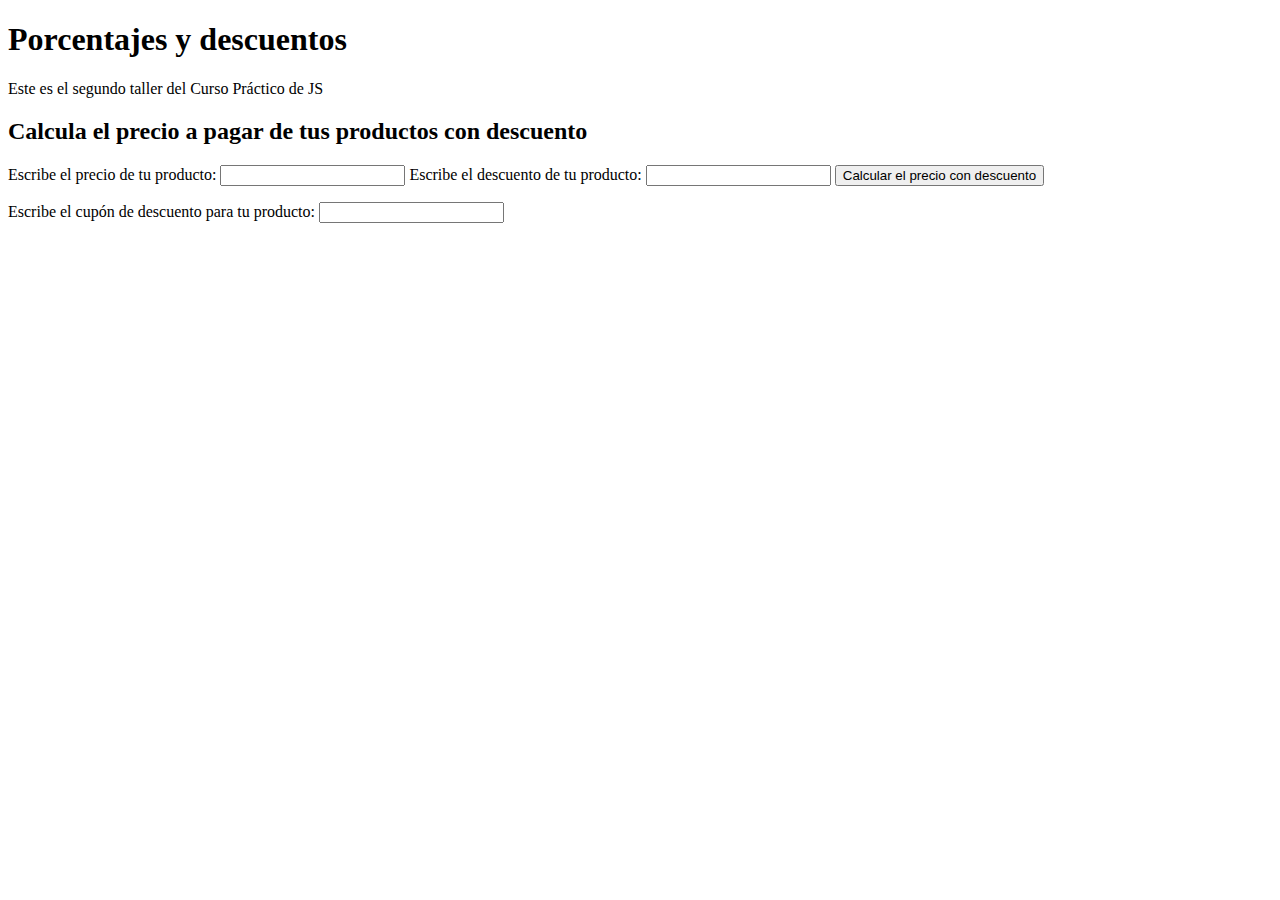
<file: infoPlatzi/descuentos.html>
<!DOCTYPE html>
<html lang="en">
  <head>
    <meta charset="UTF-8" />
    <meta http-equiv="X-UA-Compatible" content="IE=edge" />
    <meta name="viewport" content="width=device-width, initial-scale=1.0" />
    <title>Porcentajes y descuentos</title>
  </head>
  <body>
    <header>
      <h1>Porcentajes y descuentos</h1>

      <p>Este es el segundo taller del Curso Práctico de JS</p>
    </header>

    <section>
      <h2>Calcula el precio a pagar de tus productos con descuento</h2>

      <form action="">
        <label for="inputPrice">Escribe el precio de tu producto: </label>
        <input type="number" id="inputPrice" />
        <label for="inputDiscount">Escribe el descuento de tu producto: </label>
        <input type="number" id="inputDiscount" />
        <button type="button" onclick="onClickButtonPriceDiscountCoupon()">
          Calcular el precio con descuento
        </button>

        <p id="resultPrice"></p>
      </form>
    </section>
    <section>
      <label for="inputCoupon"
        >Escribe el cupón de descuento para tu producto:</label
      >
      <input id="inputCoupon" type="text" />
    </section>
    <script src="descuentos.js"></script>
  </body>
</html>
</file>
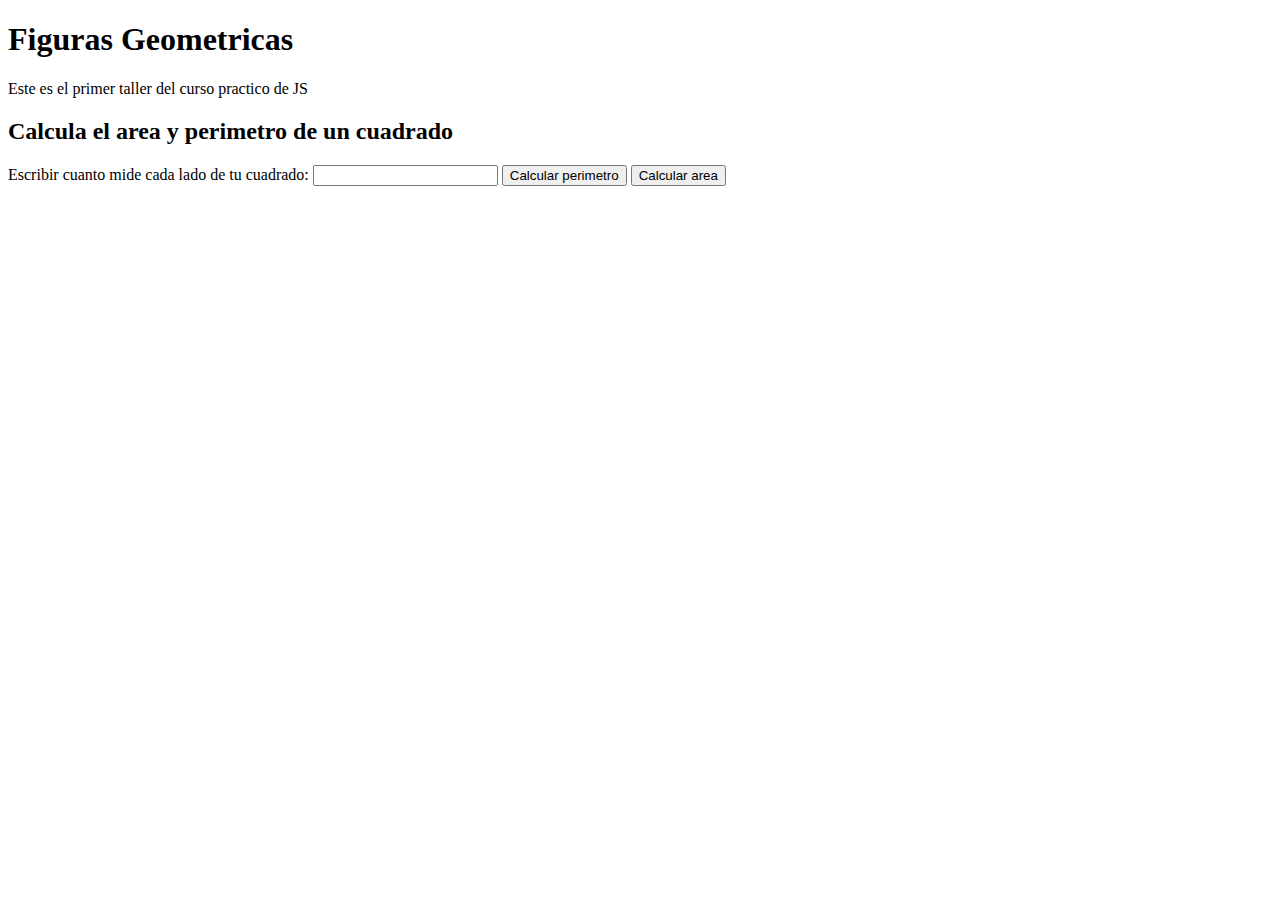
<file: infoPlatzi/figuras.html>
<!DOCTYPE html>
<html lang="en">
  <head>
    <meta charset="UTF-8" />
    <meta http-equiv="X-UA-Compatible" content="IE=edge" />
    <meta name="viewport" content="width=device-width, initial-scale=1.0" />
    <title>Figuras Geometricas</title>
  </head>
  <body>
    <header>
      <h1>Figuras Geometricas</h1>
      <p>Este es el primer taller del curso practico de JS</p>
    </header>

    <section>
      <h2>Calcula el area y perimetro de un cuadrado</h2>
      <form action="">
        <label for="inputCuadrado">
          Escribir cuanto mide cada lado de tu cuadrado:
        </label>
        <input type="number" id="inputCuadrado" />
        <button type="button" onclick="calcularPerimetroCuadrado()">
          Calcular perimetro
        </button>
        <button type="button" onclick="calcularAreaCuadrado()">
          Calcular area
        </button>
      </form>
    </section>

    <script src="figuras.js"></script>
  </body>
</html>
</file>
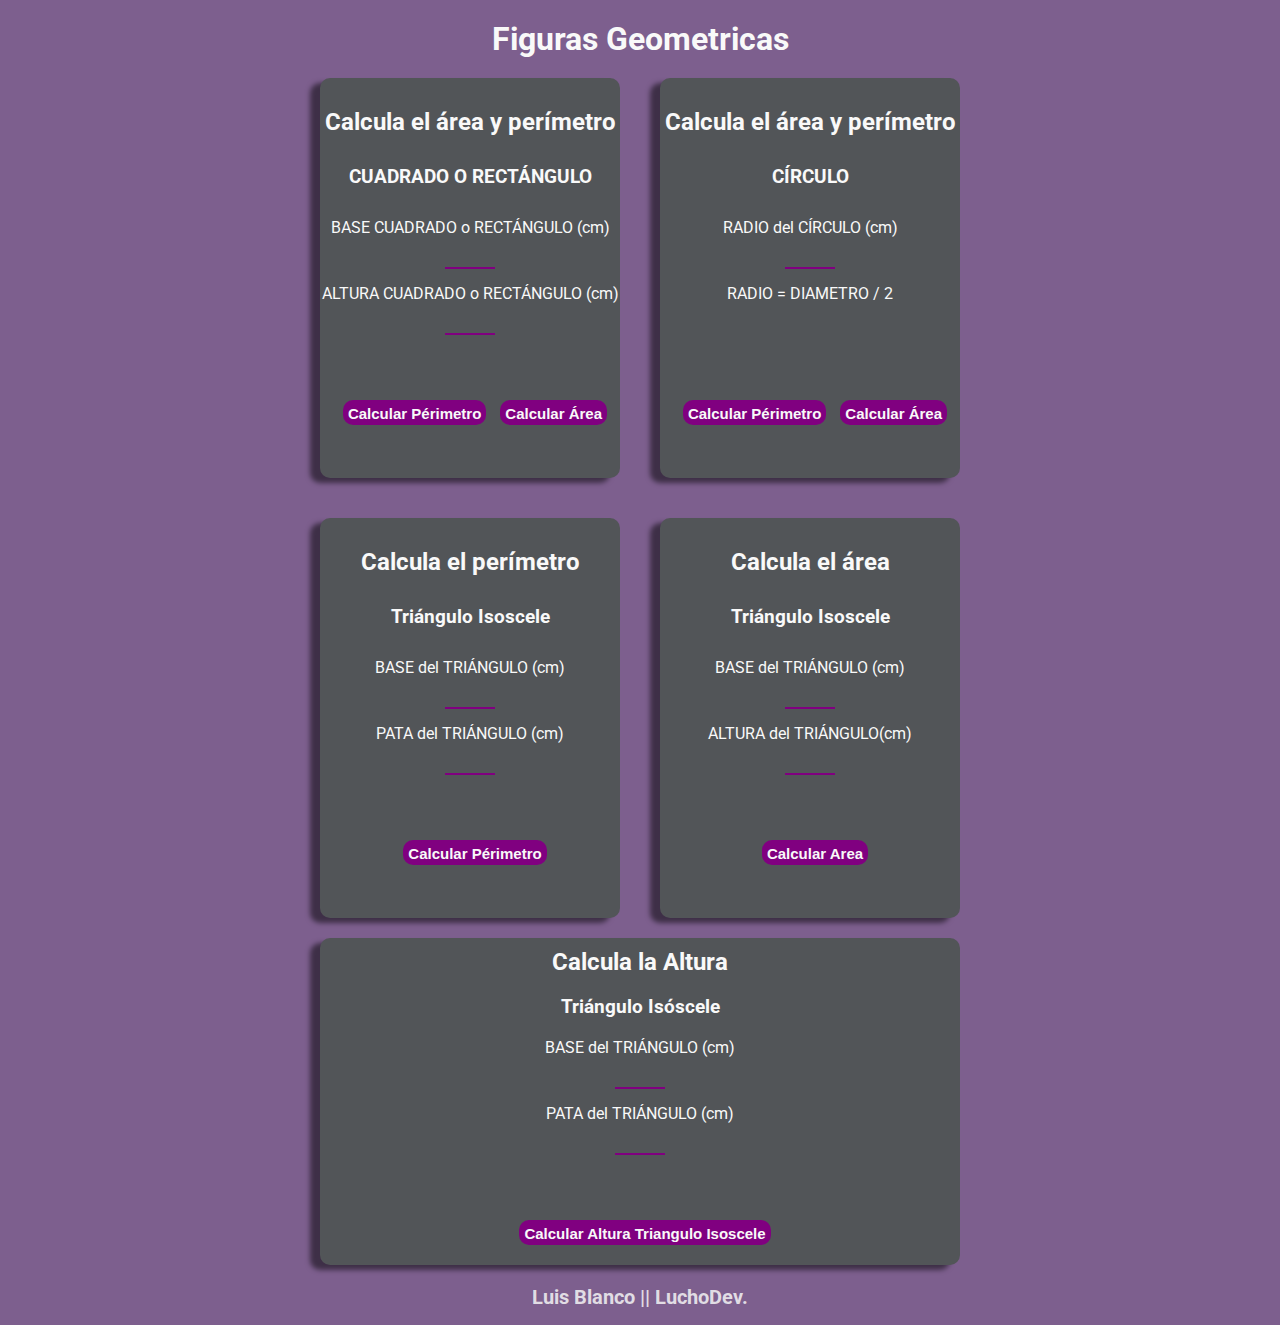
<file: website/figuras_geometricas/figuras.html>
<!DOCTYPE html>
<html lang="en">
  <head>
    <meta charset="UTF-8" />
    <meta http-equiv="X-UA-Compatible" content="IE=edge" />
    <meta name="viewport" content="width=device-width, initial-scale=1.0" />
    <link rel="stylesheet" href="css/style.css" />
    <title>Figuras Geometricas Input</title>
  </head>
  <body>
    <h1>Figuras Geometricas</h1>
    <main>
      <!-- Card the top -->
      <!-- Area Perimetro Cuadrado y Rectangulo -->
      <section class="card">
        <div class="card__title">
          <h2>Calcula el área y perímetro</h2>
          <h3>CUADRADO O RECTÁNGULO</h3>
        </div>
        <form action="" class="card__form">
          <label for="inputBaseRectangulo" class="container__form-label">
            <span> BASE CUADRADO o RECTÁNGULO (cm) </span></label
          >
          <input
            type="number"
            id="inputBaseRectangulo"
            class="container__form-input inputBase"
          />

          <label
            for="inputAlturaRectangulo"
            class="container__form-label inputAltura"
          >
            <span> ALTURA CUADRADO o RECTÁNGULO (cm)</span></label
          >
          <input
            type="number"
            id="inputAlturaRectangulo"
            class="container__form-input inputAltura"
          />
        </form>
        <div class="card__area-perimetro" id="areaPerimetro1"></div>
        <div class="card__container-button">
          <div class="card__center-button">
            <button
              type="button"
              class="card__button-perimetro"
              onclick="calcularPerimetroRectangulo()"
            >
              Calcular Périmetro
            </button>

            <button
              type="button"
              class="card__button-area"
              onclick="calcularAreaRectangulo()"
            >
              Calcular Área
            </button>
          </div>
        </div>
      </section>
      <!-- Area Perimetro Círculo -->
      <section class="card">
        <div class="card__title">
          <h2>Calcula el área y perímetro</h2>
          <h3>CÍRCULO</h3>
        </div>
        <form action="" class="card__form">
          <label for="inputRadioCirculo" class="container__form-label"
            ><span> RADIO del CÍRCULO (cm)</span></label
          >
          <input
            type="number"
            id="inputRadioCirculo"
            class="container__form-input inputBase"
          />

          <label for="" class="container__form-label">
            <span> RADIO = DIAMETRO / 2 </span></label
          >
          <input class="container__form-input inputNone" type="number" />
        </form>
        <div class="card__area-perimetro" id="areaPerimetro2"></div>
        <div class="card__container-button">
          <div class="card__center-button">
            <button
              type="button"
              class="card__button-perimetro"
              onclick="calcularPerimetroCirculo()"
            >
              Calcular Périmetro
            </button>

            <button
              type="button"
              class="card__button-area"
              onclick="calcularAreaCirculo()"
            >
              Calcular Área
            </button>
          </div>
        </div>
      </section>
      <!-- Card the bottom -->
      <!-- Perimetro Triangulo -->
      <section class="card">
        <div class="card__title">
          <h2>Calcula el perímetro</h2>
          <h3>Triángulo Isoscele</h3>
        </div>
        <form action="" class="card__form">
          <label for="inputBaseTrianguloPerimetro" class="container__form-label"
            ><span> BASE del TRIÁNGULO (cm) </span></label
          >
          <input
            type="number"
            id="inputBaseTrianguloPerimetro"
            class="container__form-input"
          />

          <label for="inputPataTriangulo" class="container__form-label">
            <span>PATA del TRIÁNGULO (cm) </span></label
          >
          <input
            type="number"
            id="inputPataTriangulo"
            class="container__form-input"
          />
        </form>
        <div class="card__area-perimetro" id="areaPerimetro3"></div>
        <div class="card__container-button">
          <div class="card__center-button">
            <button
              type="button"
              class="card__button-perimetro"
              onclick="calcularPerimetroTriangulo()"
            >
              Calcular Périmetro
            </button>
          </div>
        </div>
      </section>
      <!-- Area Triangulo -->
      <section class="card">
        <div class="card__title">
          <h2>Calcula el área</h2>
          <h3>Triángulo Isoscele</h3>
        </div>
        <form action="" class="card__form">
          <label for="inputBaseTriangulo" class="container__form-label"
            ><span> BASE del TRIÁNGULO (cm)</span></label
          >
          <input
            type="number"
            id="inputBaseTriangulo"
            class="container__form-input"
          />

          <label for="inputAlturaTriangulo" class="container__form-label"
            ><span> ALTURA del TRIÁNGULO(cm)</span></label
          >
          <input
            type="number"
            id="inputAlturaTriangulo"
            class="container__form-input"
          />
        </form>
        <div class="card__area-perimetro" id="areaPerimetro4"></div>
        <div class="card__container-button">
          <div class="card__center-button">
            <button
              type="button"
              class="card__button-area"
              onclick="calcularAreaTriangulo()"
            >
              Calcular Area
            </button>
          </div>
        </div>
      </section>
    </main>
    <!-- Altura del Triangulo Isosceles -->
    <section class="card__hipo">
      <h2>Calcula la Altura</h2>
      <h3>Triángulo Isóscele</h3>
      <form action="" class="card__hipo-form">
        <label for="inputBaseTriangle" class="container__hipo-label">
          <span> BASE del TRIÁNGULO (cm)</span></label
        >
        <input
          type="number"
          id="inputBaseTriangle"
          class="container__hipo-input"
        />

        <label for="inputPataTriangle" class="container__hipo-label">
          <span>PATA del TRIÁNGULO (cm)</span></label
        >
        <input
          type="number"
          id="inputPataTriangle"
          class="container__hipo-input"
        />
      </form>
      <div
        class="card__area-perimetro card__hipo-calcular"
        id="areaPerimetro5"
      ></div>
      <div class="card__container-button">
        <div class="card__center-button">
          <button
            type="button"
            class="card__button-altura"
            onclick="calcularAlturaTriangulo()"
          >
            Calcular Altura Triangulo Isoscele
          </button>
        </div>
      </div>
    </section>
    <footer>Luis Blanco || LuchoDev.</footer>
    <script src="js/app.js"></script>
  </body>
</html>
</file>
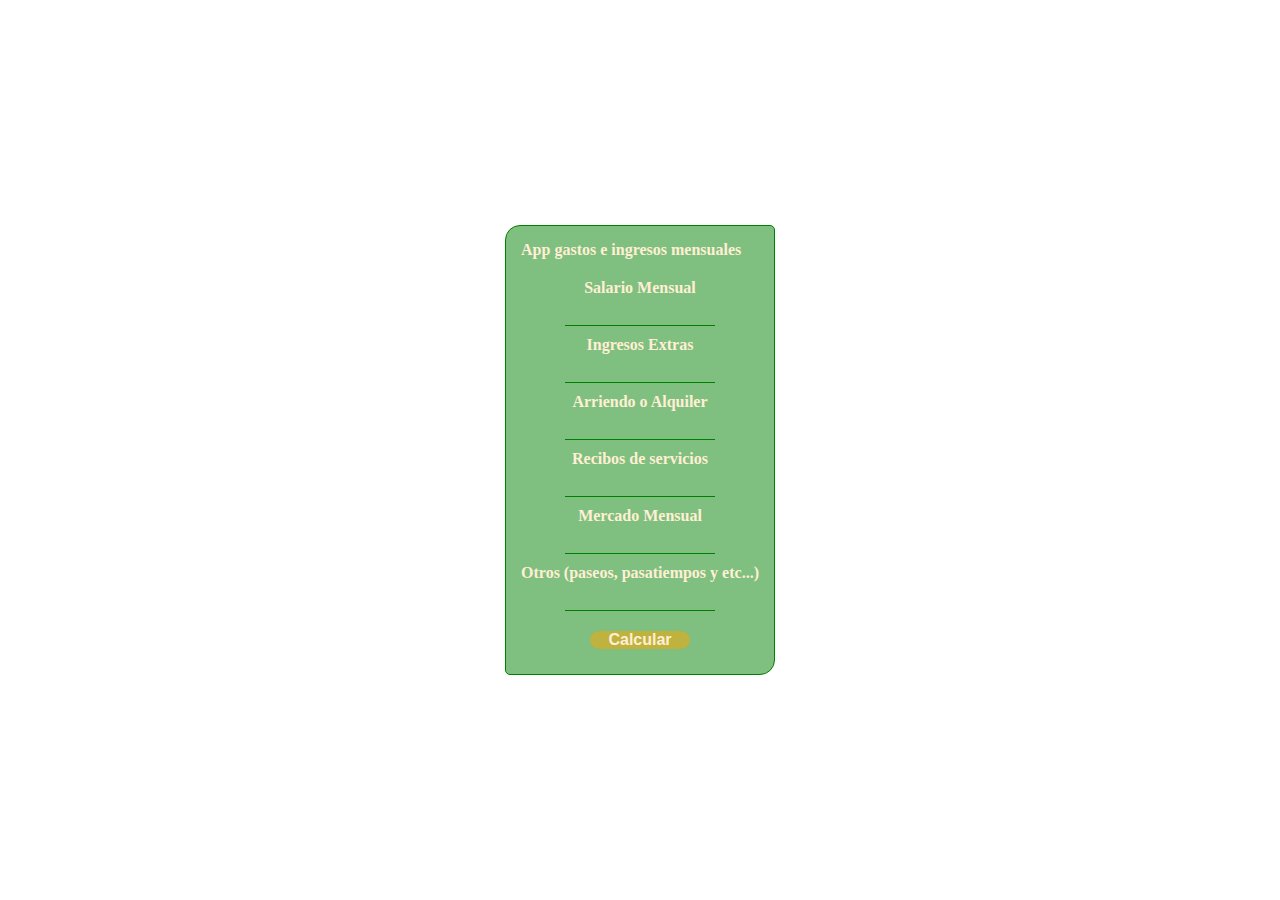
<file: website/ingresos_egresos/ingresosEgresos.html>
<!DOCTYPE html>
<html lang="en">
  <head>
    <meta charset="UTF-8" />
    <meta http-equiv="X-UA-Compatible" content="IE=edge" />
    <meta name="viewport" content="width=device-width, initial-scale=1.0" />
    <link rel="stylesheet" href="css/style.css" />
    <title>APP Ahorro y Gastos</title>
  </head>
  <body>
    <main>
      <section>
        <h1>App gastos e ingresos mensuales</h1>
        <form action="">
          <label for="salarioMensual">Salario Mensual</label>
          <input type="number" id="salarioMensual" />
          <label for="ingresosExtras">Ingresos Extras</label>
          <input type="number" id="ingresosExtras" />
          <label for="arriendo">Arriendo o Alquiler</label>
          <input type="number" id="arriendo" />
          <label for="servicios">Recibos de servicios</label>
          <input type="number" id="servicios" />
          <label for="mercado">Mercado Mensual</label>
          <input type="number" id="mercado" />
          <label for="otros">Otros (paseos, pasatiempos y etc...)</label>
          <input type="number" id="otros" />
          <button type="button" onclick="calcularIngresosEgresos()">
            Calcular
          </button>
        </form>
        <div id="box"></div>
      </section>
    </main>
    <script src="js/app.js"></script>
  </body>
</html>
</file>
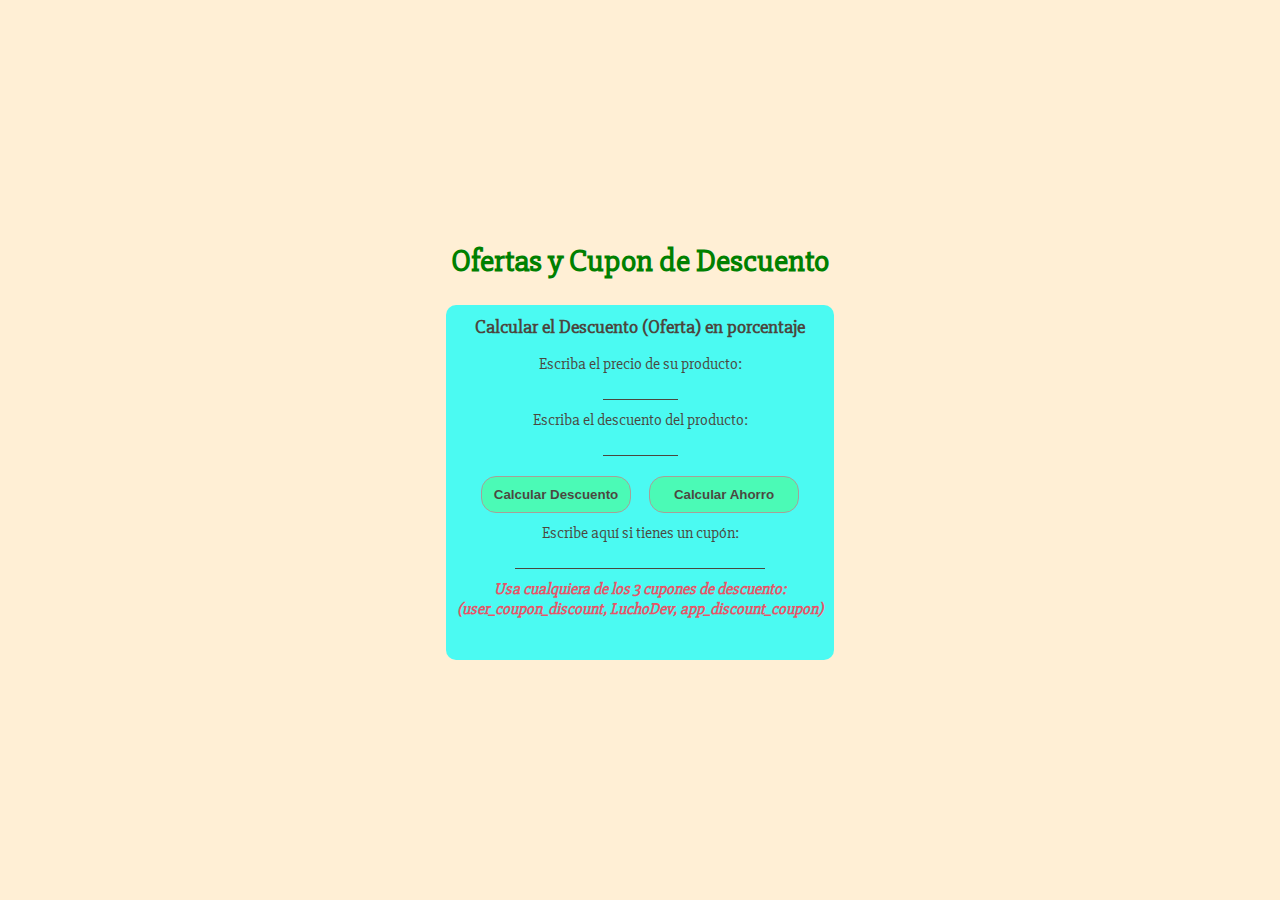
<file: website/oferta_cupon/cupon.html>
<!DOCTYPE html>
<html lang="en">
  <head>
    <meta charset="UTF-8" />
    <meta http-equiv="X-UA-Compatible" content="IE=edge" />
    <meta name="viewport" content="width=device-width, initial-scale=1.0" />
    <link rel="stylesheet" href="css/style.css" />
    <title>Ofertas y Cupon de Descuento</title>
  </head>
  <body>
    <main>
      <header>
        <h1>Ofertas y Cupon de Descuento</h1>
      </header>
      <!-- Section Card of Coupon Discount-->

      <section class="container__discount">
        <article class="container__discount--card">
          <h3 class="discount__title">
            Calcular el Descuento (Oferta) en porcentaje
          </h3>
          <form action="" class="container__discount--form">
            <label for="inputPrecio" class="discount__label"
              >Escriba el precio de su producto:</label
            >
            <input type="number" class="discount__input" id="inputPrice" />
            <label for="inputDescuento" class="discount__label"
              >Escriba el descuento del producto:
            </label>
            <input type="number" class="discount__input" id="inputDiscount" />
            <div class="buttom__box">
              <div class="buttom__box-center">
            <button
              type="button"
              class="discount__buttom"
              onclick="onClickButtonPriceDiscountCoupon()"
            >
              Calcular Descuento
            </button>
            <button
              type="button"
              class="discount__buttom"
              onclick="onClickButtonResultSaving()"
            >
              Calcular Ahorro
            </button>
          </div>
          </div>
            <label for="InputCoupon" class="discount__label"
              >Escribe aquí si tienes un cupón:
            </label>
            <input
              class="discount__input discount__cupon"
              id="inputCoupon"
              type="text"
            />
            <p class="coupon__discount">
              Usa cualquiera de los 3 cupones de descuento:
            </p>
            <p class="coupon__discount">
              (user_coupon_discount, LuchoDev, app_discount_coupon)
            </p>
            <p class="discount__view" id="resultPrice"></p>
          </p>
          <p class="discount__view" id="resultSaving"></p>
          </form>
        </article>
      </section>
    </main>
    <script src="js/app.js"></script>
  </body>
</html>
</file>
<file: website/figuras_geometricas/css/style.css>
@import url("https://fonts.googleapis.com/css2?family=Roboto:wght@100;400;700&display=swap");

* {
  box-sizing: border-box;
  margin: 0;
  padding: 0;
}

body {
  background-color: #7d5f8e;
  font-family: "Roboto", sans-serif;
  /* margin: 40px 0; */
  /* display: flex;
  justify-content: center; */
  display: grid;
  place-content: center;
}

h1 {
  margin: 20px 0;
  text-align: center;
  color: #f9f9f9;
}

main {
  height: 100%;
  display: grid;
  grid-template-columns: 1fr 1fr;
  grid-template-rows: 400px;
  justify-content: center;
  align-items: center;
  gap: 40px;
}

/* Container of the Card */
.card {
  background-color: #525558;
  width: 300px;
  height: 400px;
  border-radius: 10px;
  /* Para que nada salga de la caja*/
  overflow: hidden;
  box-shadow: -10px 5px 5px #00000080;
}

.card__title h2 {
  margin-top: 30px;
}

.card__title h3 {
  margin: 30px 0;
}

h2,
h3 {
  text-align: center;
  color: #f9f9f9;
}

.card__form {
  text-align: center;
  display: flex;
  flex-direction: column;
}

.container__form-label {
  color: #f9f9f9;
}

.container__form-input {
  margin: 15px auto;
  width: 50px;
  border: none;
  outline: none;
  background-color: #525558;
  border-bottom: 2px solid #800080;
  text-align: center;
  color: #f9f9f9;
}

.inputNone {
  border-color: transparent;
}

.card__area-perimetro {
  text-align: center;
  margin-top: 10px;
  font-size: 24px;
  font-weight: bold;
  color: #f9f9f9;
}

.card__container-button {
  width: 100%;
}

.card__center-button {
  text-align: center;
  margin-top: 50px;
}

.card__button-perimetro,
.card__button-area {
  height: 25px;
  border: none;
  background-color: purple;
  border-radius: 10px;
  padding: 5px;
  font-size: 15px;
  font-weight: bold;
  color: #f9f9f9;
  margin-left: 10px;
  cursor: pointer;
}

.card__button-perimetro:hover,
.card__button-area:hover {
  background-color: #f9f9f9;
  color: #800080;
}

/* Card calc hipo */

.card__hipo {
  background-color: #525558;
  border-radius: 10px;
  margin-top: 20px;
  overflow: hidden;
  box-shadow: -10px 5px 5px #00000080;
}

.card__hipo h2 {
  margin-top: 10px;
}

.card__hipo h3 {
  margin: 20px 0;
}

.card__hipo-form {
  text-align: center;
  display: flex;
  flex-direction: column;
}

.container__hipo-label {
  color: #f9f9f9;
}

.container__hipo-input {
  margin: 15px auto;
  width: 50px;
  border: none;
  outline: none;
  background-color: #525558;
  border-bottom: 2px solid #800080;
  text-align: center;
}

.card__center-button {
  margin-bottom: 20px;
}

.card__button-altura {
  height: 25px;
  border: none;
  background-color: purple;
  border-radius: 10px;
  padding: 5px;
  font-size: 15px;
  font-weight: bold;
  color: #f9f9f9;
  margin-left: 10px;
  cursor: pointer;
}

.card__button-altura:hover {
  background-color: #f9f9f9;
  color: #800080;
}

.container__hipo-input {
  color: #f9f9f9;
}

/* Footer */
footer {
  height: 40px;
  width: 100%;

  text-align: center;
  position: relative;
  top: 20px;
  font-size: 20px;
  font-weight: bold;
  color: #f9f9f9d2;
}

/* Ocultar por defecto */

/* Media Query Responsive */
@media (max-width: 576px) {
  main {
    display: grid;
    grid-template-columns: 1fr;
  }
}
</file>
<file: website/ingresos_egresos/css/style.css>
* {
  box-sizing: border-box;
  padding: 0;
  margin: 0;
  color: #ffefd5;
  font-weight: bold;
  font-size: 1rem;
}

h1 {
  margin: 0 0 10px 0;
}

main {
  display: grid;
  place-content: center;
  height: 100vh;
}

section {
  border: 1px solid #008000;
  padding: 15px;
  border-radius: 15px 5px;
  background-color: #00800080;
}

form {
  display: flex;
  flex-direction: column;
}

input {
  outline: none;
  border: none;
  border-bottom: 1px solid #008000;
  text-align: center;
  color: black;
  width: 150px;
  margin: auto;
  background-color: transparent;
  color: #ffefd5;
}

label {
  padding: 10px 0;
  text-align: center;
}

button {
  border: none;
  outline: none;
  background-color: #ffa50080;
  cursor: pointer;
  border-radius: 50px;
  width: 100px;
  margin: 20px auto 10px;
  font-weight: bold;
}

button:active {
  background-color: #ffffff;
  color: #008000;
}
</file>
<file: website/oferta_cupon/css/style.css>
@import url("https://fonts.googleapis.com/css2?family=Slabo+27px&display=swap");

* {
  box-sizing: border-box;
  margin: 0;
  padding: 0;
}

body {
  height: 100%;
  font-family: "Slabo 27px", serif;
  background-color: papayawhip;
}

h1 {
  margin-bottom: 25px;
  text-align: center;
  color: #008000;
}

main {
  height: 100vh;
  display: grid;
  place-content: center;
}

.container__discount--card {
  padding: 10px;
  border: 1px solid transparent;
  border-radius: 10px;
  background-color: #00ffff;
  opacity: 70%;
}

.discount__title {
  margin-bottom: 15px;
  text-align: center;
  font-weight: bold;
}

.container__discount--form {
  display: flex;
  flex-direction: column;
}

.discount__label {
  text-align: center;
}

.discount__input {
  outline: none;
  border: none;
  border-bottom: 1px solid #000000;
  background-color: transparent;
  width: 75px;
  margin: 10px auto;
  text-align: center;
}

.discount__cupon {
  width: 250px;
}

.buttom__box {
  width: 100%;
}

.buttom__box-center {
  text-align: center;
}

.discount__buttom {
  padding: 10px 0;
  display: inline-block;
  border: none;
  border-radius: 15px;
  width: 150px;
  margin: 10px auto;
  cursor: pointer;
  font-weight: bold;
  background-color: #00ffaa;
  border: 1px solid #808080;
}

.discount__buttom:nth-child(1) {
  margin-right: 15px;
}

.discount__buttom:hover {
  background-color: #7fffd4;
  color: #ffefd5;
  border: transparent;
}

.coupon__discount {
  color: #dc143c;
  text-align: center;
  font-style: italic;
  font-weight: bold;
}

.discount__view {
  margin-top: 15px;
  text-align: center;
  font-weight: bold;
  font-size: 1.5rem;
  color: #ff1493;
  background-color: gold;
  border-radius: 10px;
}
</file>
